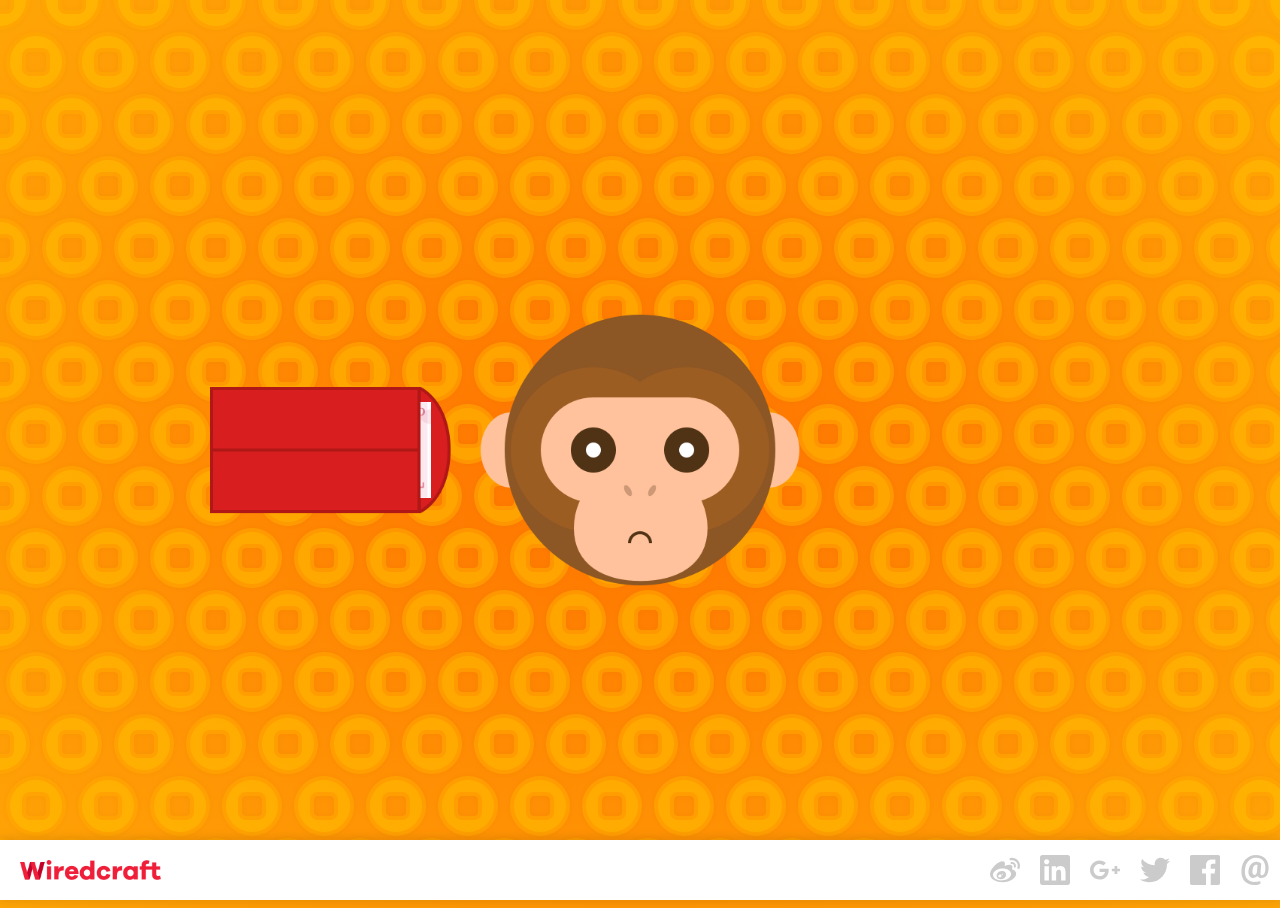
<file: index.html>
<!doctype html>
<html>
<head>
  <script type='text/javascript'>
      var host = 'wiredcraft.com';
      if ((host == window.location.host) && (window.location.protocol != 'https:')) window.location.protocol = 'https';
  </script>

  <link rel='canonical' href='https://wiredcraft.com/showerthemonkey/'/>

  <title>Shower the Monkey</title>

  <meta charset='utf-8'/>
  <meta http-equiv='Content-Language' content='en'/>
  <meta name='viewport' content='width=device-width, initial-scale=1'/>
  <meta name='keywords' content='Monkey, CNY, Chinese New Year, Hongbao, New Year'/>
  <meta name='description' content='For the Chinese New Year, Hongbao the Heck Out of the Monkey'>

  <!-- Open graph -->
  <meta property='og:site_name' content='Wiredcraft'/>
  <meta property='og:type' content='website'/>
  <meta property='og:title' content='Shower the Monkey'/>
  <meta property='og:url' content='http://wiredcraft.com/showerthemonkey/'/>
  <meta property='og:description' content='For the Chinese New Year, Hongbao the Heck Out of the Monkey'/>
  <meta property='og:image' content='http://wiredcraft.com/showerthemonkey/images/preview.png'/>

  <!-- Twitter card -->
  <meta name='twitter:card' content='summary_large_image'/>
  <meta name='twitter:site' content='@wiredcraft'/>
  <meta name='twitter:creator' content='@wiredcraft'/>
  <meta name='twitter:title' content='Shower the Monkey'/>
  <meta name='twitter:description' content='For the Chinese New Year, Hongbao the Heck Out of the Monkey'/>
  <meta name='twitter:image' content='http://wiredcraft.com/showerthemonkey/images/preview.png'/>

  <!-- Favicons -->
  <!-- {% include favicons.html %} -->

  <!-- CSS -->
  <link rel='stylesheet' href='///necolas.github.io/normalize.css/3.0.3/normalize.css'>
  <style>
    html,
    body {
      height: 100%;
      overflow: hidden;
      width: 100%;
    }
    body {
      background: #ff7100; /* Old browsers */
      background: -moz-radial-gradient(center, ellipse cover,  #ff7100 0%, #FFA607 100%); /* FF3.6-15 */
      background: -webkit-radial-gradient(center, ellipse cover,  #ff7100 0%,#FFA607 100%); /* Chrome10-25,Safari5.1-6 */
      background: radial-gradient(ellipse at center,  #ff7100 0%,#FFA607 100%); /* W3C, IE10+, FF16+, Chrome26+, Opera12+, Safari7+ */
      filter: progid:DXImageTransform.Microsoft.gradient( startColorstr='#ff7100', endColorstr='#FFA607',GradientType=1 ); /* IE6-9 fallback on horizontal gradient */
      text-align: center;
    }
    #pattern,
    #overlay {
      background: transparent;
      bottom: 0;
      left: 0;
      position: absolute;
      right: 0;
      top: 0;
    }
    #pattern {
      background: url(images/pattern.png);
      opacity: 0.6;
    }
    .monkey {
      -webkit-transition: bottom 0.1s, left 0.1s, right 0.1s, top 0.1s;
      -moz-transition: bottom 0.1s, left 0.1s, right 0.1s, top 0.1s;
      -ms-transition: bottom 0.1s, left 0.1s, right 0.1s, top 0.1s;
      -o-transition: bottom 0.1s, left 0.1s, right 0.1s, top 0.1s;
      transition: bottom 0.1s, left 0.1s, right 0.1s, top 0.1s;
    }
    #app {
      left: 0;
      margin: 20px;
      right: 0;
      bottom: 0;
      top: 0;
      position: absolute;
    }
    #hongbao,
    #app img {
      left: 0;
      right: 0;
      bottom: 0;
      top: 0;
      margin: auto;
      max-height: 100%;
      max-width: 100%;
      position: absolute;
    }
    #app .shoot {
      left: 100%;
      -webkit-transition: left 0.4s, top 0.4s;
      -moz-transition: left 0.4s, top 0.4s;
      -ms-transition: left 0.4s, top 0.4s;
      -o-transition: left 0.4s, top 0.4s;
      transition: left 0.4s, top 0.4s;
    }
    #app .hit.shoot-1 { top: 30%; }
    #app .hit.shoot-2 { top: 60%; }
    #app .hit.shoot-3 { top: 90%; }
    #app .hit.shoot-4 { top: -30%; }
    #app .hit.shoot-5 { top: -60%; }
    #app .hit.shoot-6 { top: -90%; }
    #footer {
      background: #FFF;
      bottom: 0;
      box-shadow: 0px 0px 10px 2px rgba(0,0,0,0.1);
      left: 0;
      position: absolute;
      right: 0;
    }
    #footer .logo {
      display: block;
      float: left;
      padding: 20px;
    }
    #footer .logo img {
      display: block;
      height: 20px;
    }
    #footer .social a {
      float: right;
      opacity: 0.2;
      padding: 15px 10px;
      text-align: center;
      -webkit-transition: opacity 0.2s;
      -moz-transition: opacity 0.2s;
      -ms-transition: opacity 0.2s;
      -o-transition: opacity 0.2s;
      transition: opacity 0.2s;
    }
    #footer .social a:hover {
      opacity: 0.8;
    }
    #footer .social a img {
      display: block;
      height: 30px;
    }
  </style>
  <script src='///code.jquery.com/jquery-1.12.0.min.js'></script>
  <script src='monkey.js'></script>
</head>

<body>
  <div id='pattern'></div>
  <div id='app'>
    <img src='images/monkey.png' id='head' class='monkey'/>
    <img src='images/expression-default.png' id='face' class='monkey'/>
    <img src='images/expression-frown.png' id='frown' class='monkey'/>
    <div id='hongbao'>
      <img src='images/hongbao.png'/>
      <div id='bills'>
        <img src='images/bill.png'/>
        <img src='images/bill.png'/>
        <img src='images/bill.png'/>
        <img src='images/bill.png'/>
        <img src='images/bill.png'/>
        <img src='images/bill.png'/>
        <img src='images/bill.png'/>
        <img src='images/bill.png'/>
      </div>
      <img src='images/hongbao-top.png'/>
    </div>
  </div>
  <audio id='scream' src='scream.mp3' loop preload='auto'></audio>
  <audio id='normal' src='background.mp3' preload='auto'></audio>
  <div id='overlay'></div>
  <footer id='footer'>
    <div class='social'>
      <a class='email' href='mailto:?body=http://wiredcraft.com/showerthemonkey'><img src='images/email.svg' alt='Share by email' title='Share by email'/></a>
      <a class='facebook' target='_blank' href='https://www.facebook.com/sharer/sharer.php?u=http://wiredcraft.com/showerthemonkey/'><img src='images/facebook.svg' alt='Share on facebook' title='Share on facebook'/></a>
      <a class='twitter' target='_blank' href='https://twitter.com/intent/tweet?text=.@wiredcraft%20&amp;related=wiredcraft&amp;url=http://wiredcraft.com/showerthemonkey/'><img src='images/twitter.svg' alt='Share on Twitter' title='Share on Twitter'/></a>
      <a class='google' target='_blank' href='https://plus.google.com/share?url=http://wiredcraft.com/showerthemonkey/'><img src='images/google.svg' alt='Share on Google+' title='Share on Google+'/></a>
      <a class='linkedin' target='_blank' href='https://www.linkedin.com/shareArticle?mini=true&amp;url=http://wiredcraft.com/showerthemonkey/&amp;title=Shower the Monkey&amp;source=wiredcraft'><img src='images/linkedin.svg' alt='Share on LinkedIn' title='Share on LinkedIn'/></a>
      <a class='weibo' target='_blank' href='http://service.weibo.com/share/share.php?url=http://wiredcraft.com/showerthemonkey/&amp;title=Shower the Monkey&amp;dpc=1'><img src='images/weibo.svg' alt='Share on Weibo' title='Share on Weibo'/></a>
    </div>
    <a href='https://wiredcraft.com' class='logo'><img src='images/logo.png' alt='Wiredcraft'/></a>
  </footer>

 <!--[if lt IE 9]><script src='https://html5shim.googlecode.com/svn/trunk/html5.js'></script><![endif]-->
  <script type='text/javascript'>
    var _gauges = _gauges || [];
    (function() {
      var t   = document.createElement('script');
      t.type  = 'text/javascript';
      t.async = true;
      t.id    = 'gauges-tracker';
      t.setAttribute('data-site-id', '51a5bbc2108d7b02010000b7');
      t.src = '//secure.gaug.es/track.js';
      var s = document.getElementsByTagName('script')[0];
      s.parentNode.insertBefore(t, s);
    })();
  </script>

  <script type='text/javascript'>
    var _gaq = _gaq || [];
    _gaq.push(['_setAccount', 'UA-8685696-1']);
    _gaq.push(['_trackPageview']);

    (function() {
      var ga = document.createElement('script'); ga.type = 'text/javascript'; ga.async = true;
      ga.src = ('https:' == document.location.protocol ? 'https://ssl' : 'http://www') + '.google-analytics.com/ga.js';
      var s = document.getElementsByTagName('script')[0]; s.parentNode.insertBefore(ga, s);
    })();
  </script>
</body>
</html>
</file>
